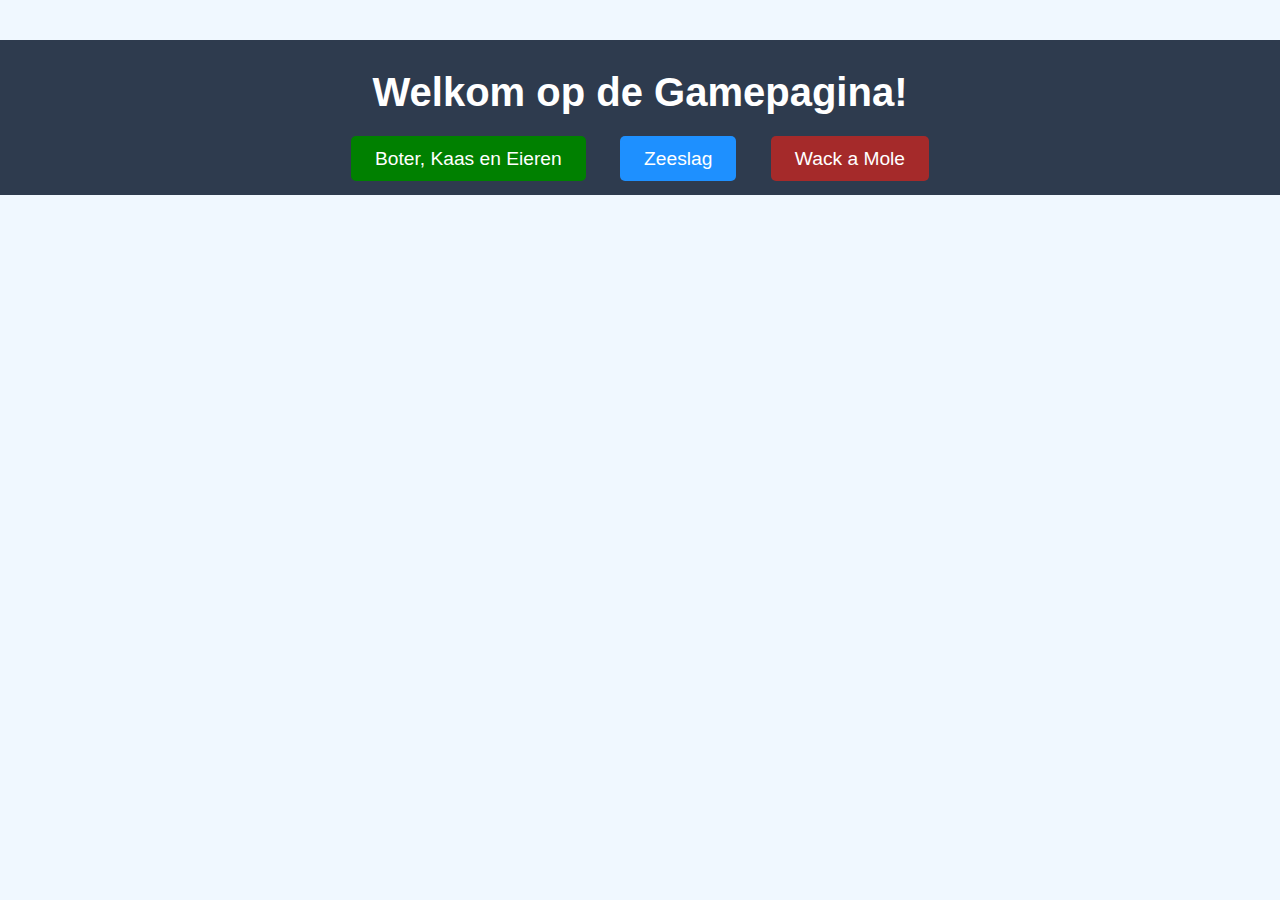
<file: index.html>
<!DOCTYPE html>
<html lang="nl">
<head>
    <meta charset="UTF-8">
    <meta name="viewport" content="width=device-width, initial-scale=1.0">
    <meta http-equiv="X-UA-Compatible" content="ie=edge">
    <link rel="stylesheet" href="css/style.css">
    <title>Gamepagina</title>
    </head>
<body>
    <header>
        <h1>Welkom op de Gamepagina!</h1>
        <nav>
            <a href="BKE" class="bke-btn">Boter, Kaas en Eieren</a>
            <a href="Zeeslag/index-z.html" class="zeeslag-btn">Zeeslag</a>
            <a href="WAM" class="wam-btn">Wack a Mole</a>
        </nav>
    </header>
</body>
</html>
</file>
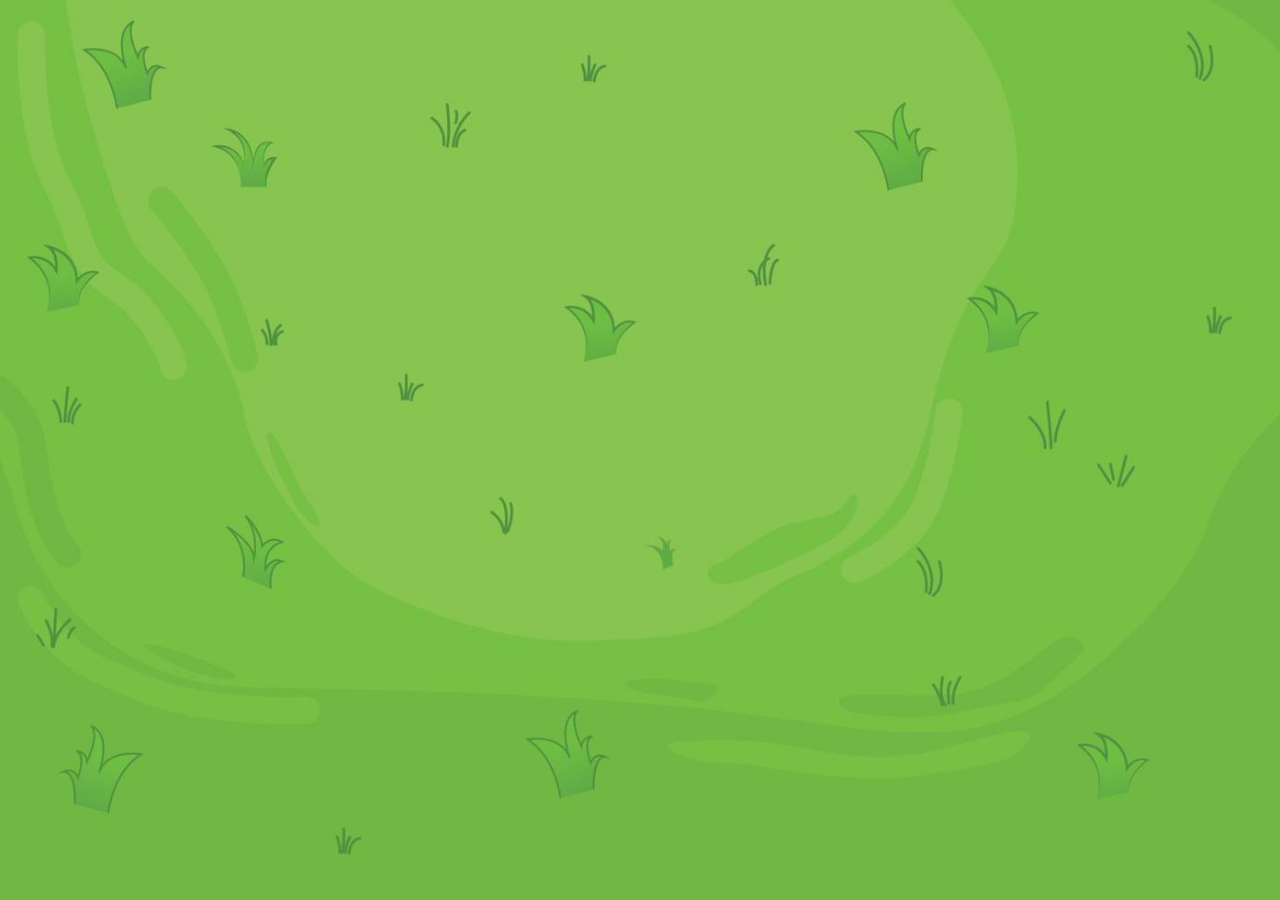
<file: WAM/index.html>
<!DOCTYPE html>
<html lang="nl">
<head>
    <meta charset="UTF-8">
    <meta name="viewport" content="width=device-width, initial-scale=1.0">
    <title>Molspel</title>
    <link rel="stylesheet" href="css/style.css">
</head>
<body>
    <div class="message-box" id="messageBox"></div>
    <div class="score" id="scoreDisplay"></div>
    <div class="speelbord">
    </div>
    
    <script src="main.js"></script>
</body>
</html>
</file>
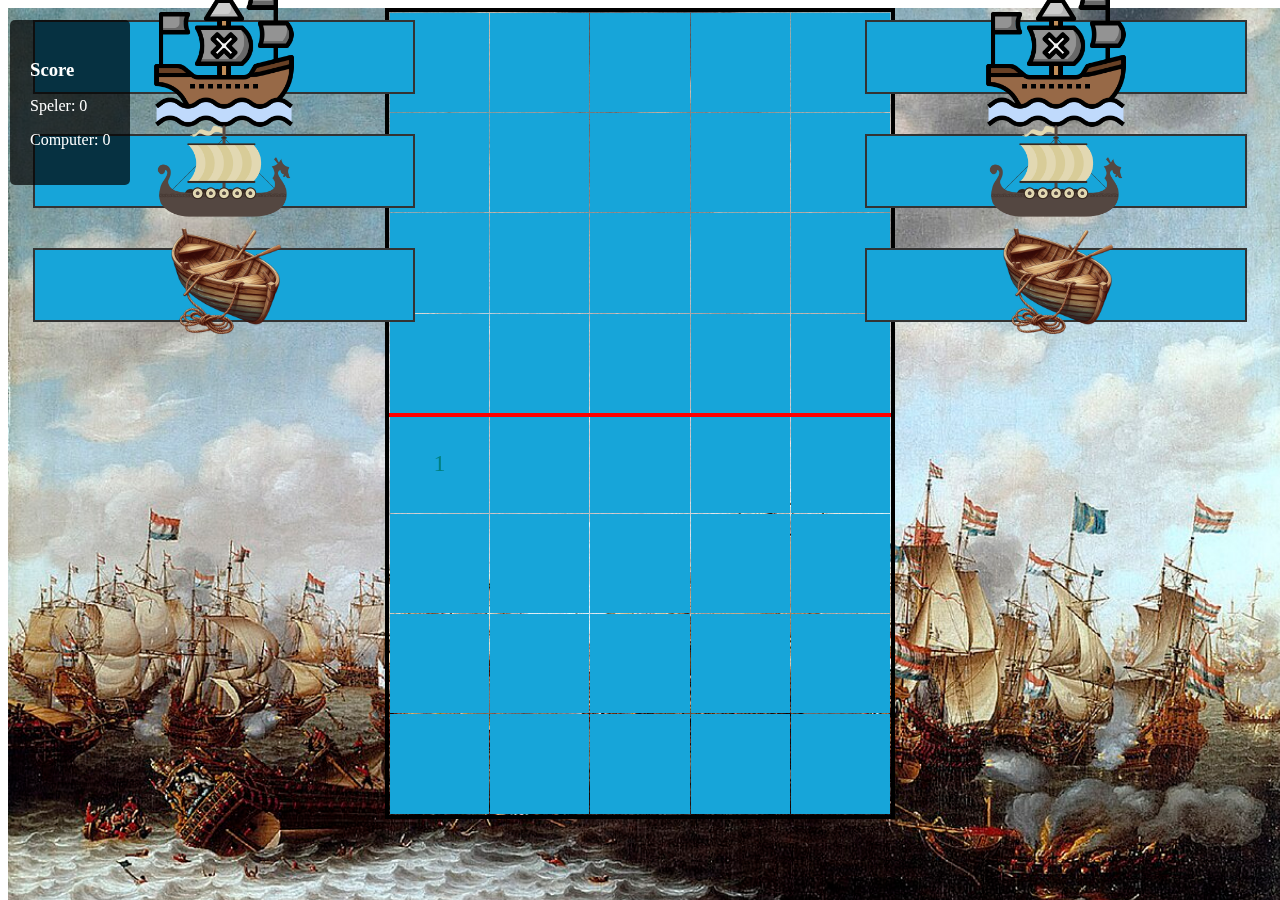
<file: Zeeslag/index-z.html>
<!DOCTYPE html>
<html lang="nl">
  <head>
    <meta charset="utf-8" />
    <meta http-equiv="X-UA-Compatible" content="IE=edge" />
    <title>Zeeslag Spel</title>
    <meta name="viewport" content="width=device-width, initial-scale=1" />
    <link rel="stylesheet" href="css/style-z.css" />
  </head>
  <body>
    <img
      src="img/Van_Soest,_Four_Days_Battle.png"
      alt="background"
      class="b-image"
    />

    <div class="container">
      <div class="spelbord" id="spelbord">
        <div class="box"></div>
        <div class="box"></div>
        <div class="box"></div>
        <div class="box"></div>
        <div class="box"></div>
        <div class="box"></div>
        <div class="box"></div>
        <div class="box"></div>
        <div class="box"></div>
        <div class="box"></div>
        <div class="box"></div>
        <div class="box"></div>
        <div class="box"></div>
        <div class="box"></div>
        <div class="box"></div>
        <div class="box"></div>
        <div class="box"></div>
        <div class="box"></div>
        <div class="box"></div>
        <div class="box"></div>
        <div class="box1">1</div>
        <div class="box1"></div>
        <div class="box1"></div>
        <div class="box1"></div>
        <div class="box1"></div>
        <div class="box1"></div>
        <div class="box1"></div>
        <div class="box1"></div>
        <div class="box1"></div>
        <div class="box1"></div>
        <div class="box1"></div>
        <div class="box1"></div>
        <div class="box1"></div>
        <div class="box1"></div>
        <div class="box1"></div>
        <div class="box1"></div>
        <div class="box1"></div>
        <div class="box1"></div>
        <div class="box1"></div>
        <div class="box1"></div>
      </div>
    </div>
    <div class="separator"></div>

    <div class="booten-container">
      <div class="bootje" id="boot1">
        <img src="img/4001995.png" alt="boot 1" class="boot-image" />
      </div>
      <div class="bootje" id="boot2">
        <img
          src="img/viking-boat-ship-illustration-722ee8.png"
          alt="boot 2"
          class="boot-image2"
        />
      </div>
      <div class="bootje" id="boot3">
        <img
          src="img/pngtree-old-wooden-rowboat-with-rope-clipart-illustration-png-image_13826872.png"
          alt="boot 3"
          class="boot-image3"
        />
      </div>
    </div>

    <div class="booten-container2">
      <div class="bootje2" id="boot4">
        <img src="img/4001995.png" alt="boot 4" class="boot-image2" />
      </div>
      <div class="bootje2" id="boot5">
        <img
          src="img/viking-boat-ship-illustration-722ee8.png"
          alt="boot 5"
          class="boot-image2"
        />
      </div>
      <div class="bootje2" id="boot6">
        <img
          src="img/pngtree-old-wooden-rowboat-with-rope-clipart-illustration-png-image_13826872.png"
          alt="boot 6"
          class="boot-image3"
        />
      </div>
    </div>
    
    </div>
    <div class="scorebord">
      <h3>Score</h3>
      <p>Speler: <span id="player-score">0</span></p>
      <p>Computer: <span id="computer-score">0</span></p>
    </div>
    <div id="messagebox" class="messagebox">
  <span id="message-text"></span>
</div>

    <script src="js/main-z.js"></script>
  </body>
</html>
</file>
<file: css/style.css>
body {
    font-family: 'Arial', sans-serif;
    margin: 0;
    padding: 0;
    background-color: #f0f8ff;
    color: #333;
    line-height: 1.6;
}

/* Header styling */
header {
    background-color: #2e3b4e;
    color: white;
    padding: 20px 0;
    text-align: center;
}

header h1 {
    margin: 0;
    font-size: 2.5em;
}

/* Navigatie styling */
nav {
    margin-top: 20px;
}

nav a {
    color: white;
    text-decoration: none;
    font-size: 1.2em;
    margin: 0 15px;
    padding: 12px 24px;
    border-radius: 5px;
    background-color: #4CAF50;
    transition: background-color 0.3s;
}

nav a:hover {
    background-color: #45a049;
}

.bke-btn {
    background-color: green; 
}

.bke-btn:hover {
    background-color:green;
}

.zeeslag-btn {
    background-color: #1e90ff;
}

.zeeslag-btn:hover {
    background-color: #1c7cd6;
}

.wam-btn {
    background-color:brown; 
}

.wam-btn:hover {
    background-color: brown;
}


body {
    margin-top: 40px;
}
</file>
<file: WAM/css/style.css>
body {
    font-family: Arial, sans-serif;
    display: flex;
    justify-content: center;
    align-items: center;
    height: 100vh;
    margin: 0;
    background-image: url('img/background-of-green-grass-field-cartoon-drawing-free-vector.jpg');
    background-size: cover;  /* Zorg ervoor dat de afbeelding het hele scherm bedekt */
    background-position: center;  /* Zorg ervoor dat de afbeelding gecentreerd blijft */
    background-repeat: no-repeat;  /* Voorkom herhaling van de afbeelding */
    flex-direction: column;
}

.message-box {
    width: 100%;
    max-width: 400px;
    color: white;
    padding: 10px;
    text-align: center;
    margin-bottom: 20px;
    font-size: 16px;
    border-radius: 5px;
    display: none;
}

.speelbord {
    display: grid;
    grid-template-columns: repeat(3, 150px);  /* Vergroot de breedte van de kolommen */
    grid-template-rows: repeat(3, 150px);  /* Vergroot de hoogte van de rijen */
    gap: 20px;  /* Vergroot de afstand tussen de cirkels */
}

.circle {
    background-color: rgb(80, 35, 14);
    width: 150px;  /* Vergroot de breedte van de cirkel */
    height: 150px;  /* Vergroot de hoogte van de cirkel */
    border-radius: 50%;
    position: relative;
    cursor: pointer;
}

.circle.filled {
    background-color: #aaa;
}

.mole {
    background-color: rgb(105, 105, 105);
    width: 75px;  /* Vergroot de mole */
    height: 75px;  /* Vergroot de mole */
    position: absolute;
    top: 50%;
    left: 50%;
    transform: translate(-50%, -50%);
    border-radius: 50%;
}

.score {
    font-size: 20px;
    color: white;
    margin-bottom: 20px;
    text-align: center;
}
</file>
<file: Zeeslag/css/style-z.css>
.spelbord {
  display: grid;
  grid-template-columns: repeat(5, 1fr);
  grid-template-rows: repeat(8, 1fr);
  gap: 1px;
  border: 4px solid black;
  color: teal;
  font-size: 150%;
  padding: 1px;
  width: 500px; /* Zorg ervoor dat de breedte van het bord niet groter wordt dan de container */
  margin: 0 auto;
  position: relative;
  overflow: hidden; /* Zorgt ervoor dat inhoud niet buiten het bord kan komen */
  cursor: pointer;
}

.spelbord::after {
  content: "";
  position: absolute;
  top: 50%;
  left: 0;
  width: 100%;
  height: 4px;
  background-color: red;
  z-index: 1;
}

.box, .box1 {
  display: flex;
  justify-content: center;
  align-items: center;
  border: 2px solid rgb(23, 165, 217);
  padding: 10px;
  text-align: center;
  aspect-ratio: 1;
  background-color: rgb(23, 165, 217); /* juiste achtergrondkleur */
  transition: background-color 0.2s ease-in-out; /* voeg een transitieregeling toe */
}

.box:hover, .box1:hover {
  background-color: white; /* verandert de achtergrond naar wit bij hover */
}

.booten-container {
  position: absolute;
  top: 20px;
  left: 65%;
  display: flex;
  flex-direction: column;
  gap: 40px;
  align-items: center;
}

.bootje {
  display: flex;
  justify-content: center;
  align-items: center;
  padding: 10px;
  background-color: rgb(23, 165, 217);
  color: white;
  border: 2px solid #333;
  cursor: pointer;
  width: 80%;
  text-align: center;
  height: 50px;
  transition: transform 0.2s ease-in-out;
  flex-grow: 0;
  flex-shrink: 0;
  flex-basis: auto;
}

.bootje[draggable="true"] {
  cursor: move;
}

.boot-image {
  max-width: 100%;
  height: auto;
  width: 40%;
}

.bootje:hover {
  transform: scale(1.1);
}

.booten-container2 {
  position: absolute;
  top: 20px;
  right: 65%;
  display: flex;
  flex-direction: column;
  gap: 40px;
  align-items: center;
}

.bootje2 {
  display: flex;
  justify-content: center;
  align-items: center;
  padding: 10px;
  background-color: rgb(23, 165, 217);
  color: white;
  border: 2px solid #333;
  cursor: pointer;
  width: 80%;
  text-align: center;
  height: 50px;
  transition: transform 0.2s ease-in-out;
}

.bootje2[draggable="true"] {
  cursor: move;
}

.boot-image2 {
  max-width: 100%;
  height: auto;
  width: 40%;
}

.boot-image3 {
  max-width: 100%;
  height: auto;
  width: 35%;
}

.bootje2:hover {
  transform: scale(1.1);
}

.b-image {
  position: fixed;
  width: 100vw;
  height: 10vw;
  object-fit: cover;
  z-index: 0;
}




.b-image {
  position: fixed;
  width: 100vw;
  height: 100dvh;
  object-fit: cover;
  z-index: -1;
}

.messagebox {
  display: none; /* Initially hidden */
  position: fixed;
  bottom: 20px;
  left: 50%;
  transform: translateX(-50%);
  background-color: rgba(0, 0, 0, 0.7);
  color: white;
  padding: 10px;
  border-radius: 5px;
  z-index: 1000; /* Ensure it appears above other elements */
}

.messagebox.show {
  display: block; /* Show when the class 'show' is added */
}

.scorebord {
  position: absolute;
  top: 20px;
  left: 10px;
  background-color: rgba(0, 0, 0, 0.7);
  color: white;
  padding: 20px;
  border-radius: 5px;
  z-index: 10;
}

.scorebord h3 {
  margin-bottom: 10px;
}

.hidden-boat {
  display: none;
}
</file>
